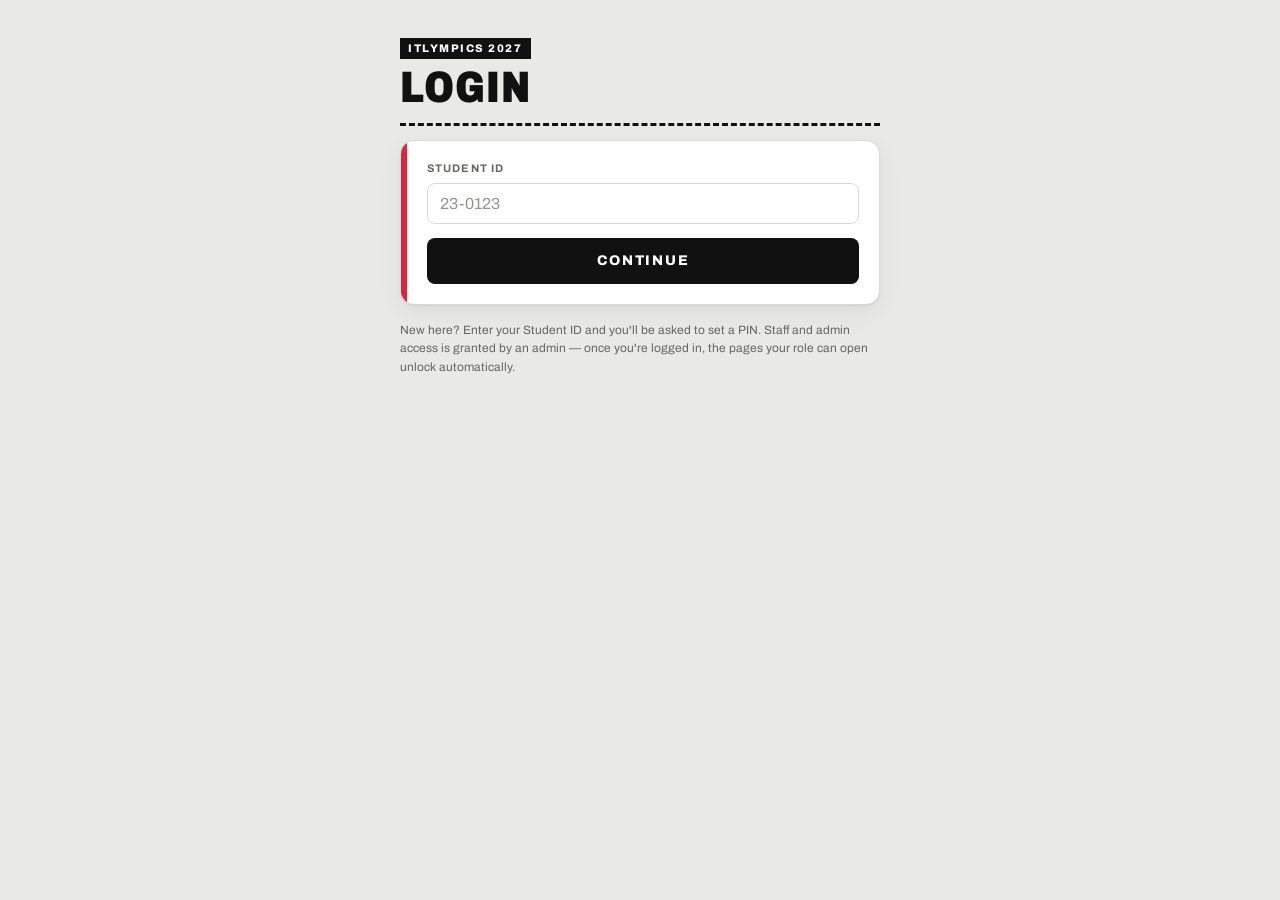
<file: index.html>
<!DOCTYPE html>
<html lang="en">
<head>
<meta charset="UTF-8">
<meta name="viewport" content="width=device-width, initial-scale=1, viewport-fit=cover">
<meta name="theme-color" content="#111111">
<link rel="manifest" href="manifest.json">
<link rel="icon" href="icon-192.png">
<link rel="apple-touch-icon" href="icon-192.png">
<meta name="apple-mobile-web-app-capable" content="yes">
<meta name="apple-mobile-web-app-status-bar-style" content="black-translucent">
<title>ITLympics Passport</title>
<link href="https://fonts.googleapis.com/css2?family=Archivo:wdth,wght@62..125,400..900&display=swap" rel="stylesheet">
<link rel="stylesheet" href="shared.css">
<!-- jsQR and qrcode.js are vendored locally (./vendor/) rather than loaded from
     cdnjs — on at least one tested network cdnjs.cloudflare.com wasn't
     reachable, which silently broke scanning and QR rendering entirely.
     Supabase stays on a CDN since it's optional: the app already degrades
     gracefully to local-only mode if window.supabase never loads. -->
<script src="vendor/jsQR.js"></script>
<script src="vendor/qrcode.min.js"></script>
<script src="vendor/supabase.js"></script>
<style>
  /* Stamp grid: each booth is a little ticket stub */
  .grid{display:grid;grid-template-columns:repeat(2,minmax(0,1fr));gap:10px;}
  @media (min-width:400px){ .grid{grid-template-columns:repeat(3,minmax(0,1fr));} }
  .stamp-slot{position:relative;overflow:hidden;aspect-ratio:1;display:flex;flex-direction:column;align-items:center;justify-content:center;gap:4px;padding:8px;text-align:center;border:2px dashed var(--line);border-radius:10px;transition:border-color var(--dur) var(--ease),background-color var(--dur) var(--ease);}
  .stamp-slot.filled{border:2px solid var(--ink);background:var(--paper-card);}
  .stamp-slot.not-sure{border-color:var(--danger);}
  .stamp-slot.pending-verify{border-color:var(--warn);}
  .stamp-slot .name{font-size:11px;font-weight:700;letter-spacing:.06em;text-transform:uppercase;color:var(--text-muted);}
  .stamp-slot.filled .name{color:var(--ink);}
  .stamp-mark{margin-top:2px;padding:2px 6px;border:2.5px solid var(--amber);border-radius:4px;color:var(--amber);font-size:12px;font-weight:900;letter-spacing:.06em;max-width:100%;transform:rotate(-8deg);animation:stamp-in .35s var(--ease);}
  .pending-ribbon,.not-sure-ribbon{position:absolute;top:10px;left:-30px;width:110px;padding:2px 0;transform:rotate(-45deg);color:#fff;font-size:9px;font-weight:800;letter-spacing:.08em;text-align:center;text-transform:uppercase;box-shadow:0 1px 3px rgba(0,0,0,.3);}
  .pending-ribbon{background:var(--warn);}
  .not-sure-ribbon{background:var(--danger);}
  @keyframes stamp-in{from{opacity:0;transform:rotate(-8deg) scale(1.6);}to{opacity:1;transform:rotate(-8deg) scale(1);}}
  .progress{margin:14px 0 12px;font-size:12px;font-weight:700;letter-spacing:.08em;text-transform:uppercase;color:var(--text-muted);}

  /* Scanner */
  .scan-actions{display:flex;flex-direction:column;gap:8px;margin-bottom:12px;}
  .scan-area{display:none;position:relative;overflow:hidden;margin-bottom:12px;border-radius:var(--radius);background:#000;}
  .scan-area.active{display:block;animation:modal-fade var(--dur) var(--ease);}
  video{display:block;width:100%;}
  .scan-frame{position:absolute;inset:20%;border:3px solid var(--amber);border-radius:8px;pointer-events:none;box-shadow:0 0 0 999px rgba(0,0,0,.35);}
  #scanDebug{margin:-4px 0 12px;font-family:var(--font-mono);font-size:11px;color:var(--text-muted);text-align:center;}
  #snapPreview{display:none;width:100%;margin-bottom:12px;border:1px solid var(--line);border-radius:var(--radius-sm);}

  /* Enlarged QR modal — always white so it scans in dark mode too */
  .qr-modal-card{position:relative;display:flex;flex-direction:column;align-items:center;gap:12px;max-width:96vw;padding:18px;border-radius:18px;background:#fff;color:#111;box-shadow:0 20px 60px rgba(0,0,0,.4);}
  #badgeQrLarge{line-height:0;padding:14px;background:#fff;border:3px solid #111;border-radius:10px;}
  .qr-modal-name{font-size:18px;font-weight:900;letter-spacing:.04em;text-transform:uppercase;}
  .qr-modal-id{font-family:var(--font-mono);font-size:14px;letter-spacing:.1em;color:#555;}
  .qr-modal-hint{margin:0;font-size:11px;font-weight:700;letter-spacing:.12em;text-transform:uppercase;color:#777;}
</style>
</head>
<body>
<div class="wrap">

  <header>
    <div>
      <p class="eyebrow">ITLympics 2027</p>
      <h1 class="stamp-font">Event Passport</h1>
    </div>
  </header>
  <nav class="pagenav">
    <a href="index.html" class="active">Passport</a>
    <a href="booth.html">QR Booth</a>
    <a href="skills.html">Skills Reg</a>
    <a href="entrance.html">Entrance</a>
    <a href="vote.html">Vote</a>
    <a href="testing.html">Testing</a>
    <a href="dashboard.html">Dashboard</a>
  </nav>

  <div id="authGate"></div>

  <div id="mainView" style="display:none;">

    <div class="status-row">
      <div class="status-bar">
        <div><span class="dot" id="netDot"></span><span id="netLabel">Venue wifi: checking...</span></div>
        <div class="toggle" id="netToggle" onclick="toggleNet()" role="switch" aria-label="Simulate venue wifi"><div class="knob"></div></div>
      </div>
      <div class="status-bar">
        <div id="cloudLabel">Cloud backend: not configured</div>
      </div>
    </div>

    <!-- Desktop: pass pinned on the left, stamps + scanner on the right.
         Mobile: everything stacks in this order. -->
    <div class="desk-split">
    <aside class="desk-aside">
    <!-- Boarding pass: the attendee's badge. Only the QR is scannable; the
         barcodes are decoration. -->
    <section class="pass" aria-label="Your event pass">
      <div class="pass-top">
        <div class="pass-qr" id="badgeQr" onclick="openBadgeQr()" role="button" tabindex="0"
             aria-label="Enlarge badge QR code" onkeydown="if(event.key==='Enter'||event.key===' '){event.preventDefault();openBadgeQr();}"></div>
        <div class="pass-head">
          <div class="pass-kicker">Event Pass</div>
          <div class="barcode" aria-hidden="true"></div>
          <div class="pass-num" id="passNum"></div>
        </div>
      </div>

      <div class="pass-perf" aria-hidden="true"></div>

      <div class="pass-body">
        <div class="pass-vert">
          <span class="pass-tag">ITL</span>
          <span class="pass-city" aria-hidden="true">ITLympics</span>
        </div>
        <div class="pass-fields">
          <svg class="pass-icon" viewBox="0 0 24 24" fill="currentColor" aria-hidden="true">
            <path d="M21 16v-2l-8-5V3.5a1.5 1.5 0 0 0-3 0V9l-8 5v2l8-2.5V19l-2 1.5V22l3.5-1 3.5 1v-1.5L13 19v-5.5z"/>
          </svg>
          <dl class="pass-grid">
            <div><dt>Event</dt><dd>ITL 2027</dd></div>
            <div><dt>Stamps</dt><dd id="passStamps">0/0</dd></div>
            <div class="full"><dt>Student ID</dt><dd id="badgeId"></dd></div>
            <div class="full"><dt>Passenger</dt><dd id="badgeName"></dd></div>
          </dl>
          <div class="pass-hint">Show at the entrance gate. Tap the QR to enlarge.</div>
        </div>
      </div>

      <div class="pass-foot" aria-hidden="true">
        <div class="barcode barcode--wide"></div>
        <div class="pass-num" id="passFootNum"></div>
      </div>
    </section>
    </aside>

    <div class="desk-main">

    <!-- Ticket stub: the "back half" of the boarding pass above — same
         white-stock/red-bar/perforation language, continuing the pass
         rather than looking like an unrelated settings card. -->
    <section class="pass pass-stub" aria-label="Booth stamps">
      <div class="pass-stub-top">
        <div class="pass-kicker">Stub · Booth Stamps</div>
        <div class="barcode" aria-hidden="true"></div>
      </div>
      <div class="pass-perf" aria-hidden="true"></div>
      <div class="pass-stub-body">
        <div class="grid" id="stampGrid"></div>
        <p class="progress" id="progressLabel"></p>
      </div>
      <div class="pass-stub-foot">
        <button class="btn-primary" onclick="exportPassportPNG()">Export passport as PNG (front &amp; back)</button>
      </div>
    </section>

    <div class="scan-actions">
      <button class="btn-primary" id="scanBtn" onclick="toggleScanner()">Scan booth QR</button>
    </div>
    <div class="scan-area" id="scanArea">
      <video id="video" playsinline muted></video>
      <div class="scan-frame"></div>
    </div>
    <div id="scanDebug" aria-live="polite"></div>
    <div class="row" style="margin-bottom:12px;">
      <button class="btn-ghost" onclick="snapFrame()">Snap this frame</button>
      <button class="btn-ghost" onclick="triggerPhotoCapture()">Use camera app instead</button>
    </div>
    <input type="file" accept="image/*" capture="environment" id="photoInput" style="display:none" onchange="onPhotoSelected(event)">
    <img id="snapPreview" alt="Last captured frame — check this for focus/framing if decoding keeps failing">
    <p class="demo-note" id="snapNote" style="display:none;">This is exactly what the scanner tried to read. If it looks blurry or too small here, that's a focus/distance problem, not a bug — back up a little or steady the phone.</p>
    </div>
    </div>

  </div>

  <div class="modal" id="qrModal" onclick="closeBadgeQr()" role="dialog" aria-modal="true" aria-label="Badge QR code">
    <div class="qr-modal-card" onclick="event.stopPropagation()">
      <div id="badgeQrLarge"></div>
      <div style="text-align:center;">
        <div class="qr-modal-name" id="badgeNameLarge"></div>
        <div class="qr-modal-id" id="badgeIdLarge"></div>
      </div>
      <p class="qr-modal-hint">Tap anywhere to close</p>
    </div>
  </div>

</div>
<div class="toast" id="toast"></div>

<script src="shared.js"></script>
<script>
let state = loadState(), cfg = loadCfg(), sb = null;
let scanning=false, videoStream=null, rafId=null;
let geoCfg = loadGeofenceCfg(); // cached value first (works instantly, even offline)

function log(msg){ console.log('[passport]', msg); }

function showToast(msg, warn){
  const t = document.getElementById('toast');
  t.textContent = msg; t.classList.add('show');
  t.classList.toggle('warn', !!warn);
  clearTimeout(showToast._t);
  showToast._t = setTimeout(()=>t.classList.remove('show'), warn ? 3600 : 2400);
}

// ---- Supabase (cloud backend) ----
function initSb(){ sb = initSupabase(cfg); renderCloudStatus(); if(sb) fetchGeofenceCfg(sb).then(c=>geoCfg=c); }
function renderCloudStatus(){
  const el = document.getElementById('cloudLabel');
  if(el) el.textContent = sb ? 'Cloud backend: connected' : 'Cloud backend: not configured';
}

// ---- enlarged badge QR (tap the small badge to fill most of the screen —
// easier for gate staff to scan than the small inline one) ----
function renderBadgeQrLarge(){
  const box = document.getElementById('badgeQrLarge');
  box.innerHTML = '';
  // Leave room for the white quiet-zone padding on #badgeQrLarge (16px/side)
  // and the modal card's own padding (16px/side) so the card never exceeds
  // the viewport even when the code itself is sized to fill most of it.
  const size = Math.round(Math.min(window.innerWidth*0.92 - 64, window.innerHeight*0.62, 460));
  new QRCode(box, {text:'STUDENT:'+state.studentId, width:size, height:size, colorDark:'#000000', colorLight:'#ffffff'});
  document.getElementById('badgeNameLarge').textContent = state.name;
  document.getElementById('badgeIdLarge').textContent = state.studentId;
}
function openBadgeQr(){
  if(!state.studentId) return;
  renderBadgeQrLarge();
  document.getElementById('qrModal').style.display='flex';
}
function closeBadgeQr(){ document.getElementById('qrModal').style.display='none'; }
async function pullFromCloud(){
  if(!sb || !state.studentId) return;
  try{
    const {data, error} = await sb.from('stamps').select('booth_id, received_at, verified').eq('student_id', state.studentId);
    if(error) throw error;
    (data||[]).forEach(row=>{
      const existing = state.stamps[row.booth_id];
      state.stamps[row.booth_id] = existing || {scannedAt: Date.now(), receivedAt: null, notSure:false, pendingVerify: row.verified===false};
      if(row.received_at) state.stamps[row.booth_id].receivedAt = new Date(row.received_at).getTime();
    });
    saveState(state); renderMain();
  }catch(e){ log('Cloud pull failed: '+e.message); }
}
// Was a raw sb.from('stamps').upsert(...) with a client-decided `verified`
// flag — trivially forgeable (any booth_id, verified:true, from devtools).
// Now goes through claim_stamp_offline, which stamps the CALLER's own
// account only and always writes verified:false (an offline claim can never
// be cryptographically checked after the fact — see shared.js). A genuine
// forged/expired code was already rejected at scan time in handleScannedText
// before it ever reaches this queue.
async function pushOne(boothId){
  if(!sb) return false;
  const res = await claimStampOffline(sb, boothId);
  if(!res || !res.ok){
    const reason = (res && res.reason) || 'unknown error';
    log('Cloud write failed for '+boothId+': '+reason);
    showToast('⚠️ Stamp not synced: '+reason, true);
    return false;
  }
  if(state.stamps[boothId]) state.stamps[boothId].receivedAt = Date.now();
  return true;
}
async function maybeSync(){
  renderNetStatus();
  if(!state.online || state.pendingSync.length===0 || !sb){ if(state.online && sb) flushPendingFlags(sb); return; }
  for(const boothId of state.pendingSync.slice()){
    if(await pushOne(boothId)){ state.pendingSync = state.pendingSync.filter(id=>id!==boothId); saveState(state); }
  }
  flushPendingFlags(sb);
  renderNetStatus(); renderMain();
  if(state.pendingSync.length===0) showToast('All stamps synced to cloud');
}

// ---- login ----
// Registration is now just the first login: Student ID + PIN creates the
// account (see login.html), and a database trigger creates
// the matching `profiles` row — so there's no separate students upsert here
// anymore. If a *different* person logs in on a device that still holds
// someone else's local stamps, we wipe that local state first so one
// person's passport never shows up under another's login.
function onLoggedIn(profile){
  if(state.studentId && state.studentId !== profile.student_id){
    state = {name:null, studentId:null, stamps:{}, pendingSync:[], online:navigator.onLine!==false};
  }
  state.name = profile.name || profile.student_id;
  state.studentId = profile.student_id;
  saveState(state);
  renderMain();
  if(sb) pullFromCloud();
}
// Logging out lives in the nav (shared.js signOut()), and the page guard has
// already verified the session — including the offline case, via the cached
// profile — so booting is just "start once the guard says who's here".
function bootAuth(){ mountAuthGate(sb, {minRole:'user', onReady:onLoggedIn}); }

function renderMain(){
  document.getElementById('authGate').style.display='none';
  document.getElementById('mainView').style.display='block';
  document.getElementById('badgeName').textContent = state.name;
  document.getElementById('badgeId').textContent = state.studentId;
  document.getElementById('badgeQr').innerHTML='';
  // Pure black, not navy — see booth.html for why (max contrast for scanning).
  new QRCode(document.getElementById('badgeQr'), {text:'STUDENT:'+state.studentId, width:96, height:96, colorDark:'#000000', colorLight:'#ffffff'});
  document.getElementById('passNum').textContent = state.studentId;
  document.getElementById('passFootNum').textContent = (state.studentId||'').replace(/\D/g,'');
  if(document.getElementById('qrModal').style.display==='flex') renderBadgeQrLarge();

  const grid = document.getElementById('stampGrid'); grid.innerHTML='';
  BOOTHS.forEach(b=>{
    const stamp = state.stamps[b.id];
    const filled = !!stamp;
    const el = document.createElement('div');
    el.className = 'stamp-slot'+(filled?' filled':'')+(filled && stamp.notSure?' not-sure':'')+(filled && stamp.pendingVerify?' pending-verify':'');
    let inner = `<div class="name">${b.name}</div>`;
    if(filled){
      inner += '<div class="stamp-mark">STAMPED</div>';
      if(stamp.notSure) inner += '<div class="not-sure-ribbon">Not Sure</div>';
      else if(stamp.pendingVerify) inner += '<div class="pending-ribbon">Offline</div>';
    }
    el.innerHTML = inner;
    grid.appendChild(el);
  });
  const count = Object.keys(state.stamps).length;
  document.getElementById('passStamps').textContent = `${count}/${BOOTHS.length}`;
  document.getElementById('progressLabel').textContent = `${count} of ${BOOTHS.length} booths stamped` + (count===BOOTHS.length?' — passport complete!':'');

  renderNetStatus(); renderCloudStatus();
}

// alreadySynced=true means claimStamp() already committed this to the
// database in the same call that told us it was ok — this is just local
// bookkeeping, not another write. Only the offline path (alreadySynced
// false/omitted) still queues a follow-up claimStampOffline() call.
function addStamp(boothId, boothName, notSure, pendingVerify, alreadySynced){
  if(state.stamps[boothId]){ if(alreadySynced) showToast(`Already stamped: ${boothName}`); return; }
  state.stamps[boothId] = {scannedAt: Date.now(), receivedAt: alreadySynced ? Date.now() : null, notSure: !!notSure, pendingVerify: !!pendingVerify};
  if(!alreadySynced) state.pendingSync.push(boothId);
  saveState(state); renderMain();
  const label = pendingVerify ? '📡 Offline — queued: ' : (notSure ? '⏳ Not sure — grace period stamp: ' : 'Stamp added: ');
  showToast(label+boothName + (state.online && sb ? '' : ' (queued)'), !!notSure || !!pendingVerify);
  if(!alreadySynced) maybeSync();
}

function renderNetStatus(){
  const dot=document.getElementById('netDot'), label=document.getElementById('netLabel'), toggle=document.getElementById('netToggle');
  dot.className='dot '+(state.online?'on':'off');
  toggle.className='toggle'+(state.online?' on':'');
  const pending = state.pendingSync.length;
  label.textContent = state.online
    ? (pending ? `Venue wifi: online, syncing ${pending}...` : 'Venue wifi: online, all synced')
    : `Venue wifi: offline${pending?' — '+pending+' queued':''}`;
}
function toggleNet(){
  state.online = !state.online; saveState(state); renderNetStatus();
  if(state.online) maybeSync(); else showToast('Venue wifi off — stamps keep working locally');
}

// Wraps text to maxWidth at the ctx's current font/alignment and draws it.
// Returns the number of lines drawn, so callers can reserve the right
// amount of vertical space instead of guessing (that gap is what let the
// Passenger name overlap the row below it before).
function wrapText(ctx, text, x, y, maxWidth, lineHeight){
  const words = text.split(' ');
  let line='', lines=[];
  words.forEach(w=>{
    const test = line+w+' ';
    if(ctx.measureText(test).width > maxWidth && line){ lines.push(line); line = w+' '; }
    else line = test;
  });
  lines.push(line);
  lines.forEach((l,i)=>ctx.fillText(l.trim(), x, y+i*lineHeight));
  return lines.length;
}
// Same wrapping math as wrapText but without drawing — used to measure how
// tall a field will be (e.g. a long name) before laying out the rows above it.
function countWrapLines(ctx, text, maxWidth, font){
  ctx.font = font;
  const words = text.split(' ');
  let line='', lines=0;
  words.forEach(w=>{
    const test = line+w+' ';
    if(ctx.measureText(test).width > maxWidth && line){ lines++; line = w+' '; }
    else line = test;
  });
  return lines+1;
}

// ---- barcode (decorative, same look as the CSS .barcode) ----
// Deterministic from a seed string so the same ID always draws the same
// pattern, rather than looking random/different every export.
function drawBarcode(ctx, x, y, w, h, seed){
  let s = 0; for(let i=0;i<seed.length;i++) s = (s*31 + seed.charCodeAt(i)) >>> 0;
  const rand = () => { s = (s*1664525 + 1013904223) >>> 0; return s / 4294967296; };
  ctx.save(); ctx.fillStyle = '#111';
  let cx = x;
  while(cx < x+w){
    const bw = 2 + Math.floor(rand()*5);
    if(rand() > 0.42) ctx.fillRect(cx, y, bw, h);
    cx += bw + 1;
  }
  ctx.restore();
}
// Rounded-rect helper (roundRect isn't on every supported canvas yet).
function rr(ctx, x, y, w, h, r){
  ctx.beginPath();
  ctx.moveTo(x+r,y); ctx.arcTo(x+w,y,x+w,y+h,r); ctx.arcTo(x+w,y+h,x,y+h,r);
  ctx.arcTo(x,y+h,x,y,r); ctx.arcTo(x,y,x+w,y,r); ctx.closePath();
}
// Dashed tear-line across the ticket at height y, with a half-circle notch
// bitten out of each red edge bar — mirrors the .pass-perf CSS.
function drawPerforation(ctx, y, red, W){
  ctx.save();
  ctx.strokeStyle = '#111'; ctx.lineWidth = 2.5; ctx.setLineDash([8,6]);
  ctx.beginPath(); ctx.moveTo(red, y); ctx.lineTo(W-red, y); ctx.stroke();
  ctx.restore();
  ctx.save();
  ctx.globalCompositeOperation = 'destination-out';
  ctx.beginPath(); ctx.arc(0, y, 16, 0, Math.PI*2); ctx.fill();
  ctx.beginPath(); ctx.arc(W, y, 16, 0, Math.PI*2); ctx.fill();
  ctx.restore();
}

// Draws one ticket half (either the front boarding-pass badge, or the back
// stub) onto its own canvas at a fixed W×H, so front and back always come
// out the exact same pixel size — genuinely two sides of one physical
// ticket rather than two differently-sized screenshots. Hand-drawn with
// Canvas primitives (not a DOM screenshot) because html2canvas doesn't
// support two things this design relies on: writing-mode:vertical-rl (the
// "ITLYMPICS" wordmark came out mirrored/garbled) and layered inset
// box-shadows (the red side bars rasterized as a solid fill). Drawing it
// directly avoids both.
function drawFrontCanvas(W, H, RED){
  const canvas = document.createElement('canvas');
  canvas.width = W; canvas.height = H;
  const ctx = canvas.getContext('2d');
  ctx.fillStyle = '#ffffff'; ctx.fillRect(0,0,W,H);
  ctx.fillStyle = '#D7263D';
  ctx.fillRect(0, 0, RED, H);
  ctx.fillRect(W-RED, 0, RED, H);

  const perfY1 = 168;
  const fieldsTop = perfY1 + 26;
  const fieldRowH = 32;
  const topH = H;

  ctx.fillStyle = '#111';
  ctx.textBaseline = 'alphabetic';
  ctx.font = '900 13px Archivo, sans-serif';
  const kicker = 'EVENT PASS';
  const kw = ctx.measureText(kicker).width;
  ctx.fillStyle = '#111'; ctx.fillRect(W-RED-14-kw-16, 26, kw+16, 22);
  ctx.fillStyle = '#fff'; ctx.fillText(kicker, W-RED-14-kw-8, 42);

  const qrBox = document.createElement('div');
  new QRCode(qrBox, {text:'STUDENT:'+state.studentId, width:120, height:120, colorDark:'#000000', colorLight:'#ffffff'});
  const qrEl = qrBox.querySelector('canvas') || qrBox.querySelector('img');
  const qrX = RED+26, qrY = 26;
  ctx.strokeStyle = '#111'; ctx.lineWidth = 3;
  ctx.strokeRect(qrX, qrY, 128, 128);
  if(qrEl) ctx.drawImage(qrEl, qrX+4, qrY+4, 120, 120);

  drawBarcode(ctx, W-RED-14-150, 60, 150, 36, state.studentId||'');
  ctx.fillStyle = '#111'; ctx.font = '13px "Courier New", monospace'; ctx.textAlign = 'right';
  ctx.fillText((state.studentId||'').toUpperCase(), W-RED-14, 112);
  ctx.textAlign = 'left';

  drawPerforation(ctx, perfY1, RED, W);

  const tagY = perfY1 + 20, tagH = 26, tagW = 50;
  ctx.save();
  ctx.fillStyle = '#111'; ctx.font = '900 14px Archivo, sans-serif';
  ctx.fillRect(RED+26, tagY, tagW, tagH);
  ctx.fillStyle = '#fff'; ctx.textAlign = 'center';
  ctx.fillText('ITL', RED+26+tagW/2, tagY+18);
  ctx.restore();

  // vertical "ITLYMPICS" wordmark, sized to fit the space below the tag
  // down to the bottom of the card — can never run back into the tag or
  // past the perforation.
  const wmTop = tagY + tagH + 14, wmBottom = topH - 16;
  const wmAvailable = Math.max(20, wmBottom - wmTop);
  ctx.save();
  let wmFont = 40;
  ctx.font = `900 ${wmFont}px Archivo, sans-serif`;
  while(wmFont > 16 && ctx.measureText('ITLYMPICS').width > wmAvailable){
    wmFont -= 2; ctx.font = `900 ${wmFont}px Archivo, sans-serif`;
  }
  ctx.translate(RED+26+22, wmBottom);
  ctx.rotate(-Math.PI/2);
  ctx.fillStyle = '#111'; ctx.textAlign = 'left';
  ctx.fillText('ITLYMPICS', 0, 0);
  ctx.restore();

  // right column: Event / Stamps / Student ID / Passenger — stacked one
  // field per row so nothing can land on the same baseline twice.
  const count = Object.keys(state.stamps).length;
  const fx = W-RED-26;
  ctx.textAlign = 'right';
  let fy = fieldsTop;
  const field = (label, value) => {
    ctx.fillStyle = '#111'; ctx.font = '900 10px Archivo, sans-serif';
    ctx.fillText(label.toUpperCase(), fx, fy);
    ctx.font = '13px "Courier New", monospace';
    fy += 18;
    const lines = wrapText(ctx, String(value).toUpperCase(), fx, fy, 240, 15);
    fy += 15*(lines-1) + (fieldRowH-16);
  };
  field('Event', 'ITL 2027');
  field('Stamps', `${count}/${BOOTHS.length}`);
  field('Student ID', state.studentId||'');
  field('Passenger', state.name||'');
  ctx.textAlign = 'left';

  return canvas;
}
function drawBackCanvas(W, H, RED){
  const canvas = document.createElement('canvas');
  canvas.width = W; canvas.height = H;
  const ctx = canvas.getContext('2d');
  ctx.fillStyle = '#ffffff'; ctx.fillRect(0,0,W,H);
  ctx.fillStyle = '#D7263D';
  ctx.fillRect(0, 0, RED, H);
  ctx.fillRect(W-RED, 0, RED, H);

  const PAD = 40;
  const cols = 3, rows = Math.ceil(BOOTHS.length/cols);
  const cellW = (W - PAD*2) / cols, cellH = 118;

  ctx.fillStyle = '#111'; ctx.font = '900 12px Archivo, sans-serif'; ctx.textAlign = 'left';
  ctx.fillText('STUB · BOOTH STAMPS', RED+26, 34);
  drawBarcode(ctx, W-RED-26-130, 16, 130, 26, 'stub-'+(state.studentId||''));
  drawPerforation(ctx, 50, RED, W);

  const gridTop = 76;
  BOOTHS.forEach((b,i)=>{
    const col=i%cols, row=Math.floor(i/cols);
    const x = RED+16 + col*cellW, y = gridTop + row*cellH;
    const cw = cellW-14, ch = cellH-14;
    const stamp = state.stamps[b.id];
    const filled = !!stamp;
    ctx.save();
    ctx.setLineDash(filled ? [] : [5,4]);
    ctx.lineWidth = filled ? 2.5 : 2;
    ctx.strokeStyle = filled ? '#111' : '#ddd';
    rr(ctx, x+7, y+7, cw, ch, 8); ctx.stroke();
    ctx.restore();
    ctx.fillStyle = filled ? '#111' : '#888';
    ctx.font = '700 11px Archivo, sans-serif'; ctx.textAlign = 'center';
    wrapText(ctx, b.name.toUpperCase(), x+7+cw/2, y+30, cw-16, 14);
    if(filled){
      ctx.save();
      ctx.translate(x+7+cw/2, y+7+ch/2+16); ctx.rotate(-0.14);
      ctx.strokeStyle = '#D7263D'; ctx.lineWidth = 2.5;
      ctx.strokeRect(-38,-13,76,26);
      ctx.fillStyle = '#D7263D'; ctx.font = '900 12px "Courier New", monospace';
      ctx.textBaseline = 'middle';
      ctx.fillText('STAMPED', 0, 1);
      ctx.restore();
      ctx.textBaseline = 'alphabetic';
    }
    ctx.textAlign = 'left';
  });

  const count = Object.keys(state.stamps).length;
  ctx.fillStyle = '#111'; ctx.font = '700 11px Archivo, sans-serif'; ctx.textAlign = 'left';
  ctx.fillText(`${count} OF ${BOOTHS.length} BOOTHS STAMPED`, RED+26, gridTop + rows*cellH + 22);

  ctx.fillStyle = '#888'; ctx.font = '10px "Courier New", monospace'; ctx.textAlign = 'center';
  ctx.fillText(`EXPORTED ${new Date().toLocaleString().toUpperCase()}`, W/2, H-20);
  ctx.textAlign = 'left';

  return canvas;
}

// Exports the Passport as two PNGs — front (the boarding-pass badge: QR,
// Student ID, passenger) and back (the perforated stub listing every booth
// stamp) — matching the on-screen .pass / .pass-stub design, both at the
// SAME fixed W×H so they read as the two sides of one physical ticket
// rather than two differently-sized images.
function exportPassportPNG(){
  const W = 760, RED = 18;
  const cols = 3, rows = Math.ceil(BOOTHS.length/cols);
  const cellH = 118;

  // Measure how tall each side NEEDS to be, then use the taller of the two
  // for both canvases — this is what keeps front.png and back.png identical
  // in size even when a long passenger name wraps, or there are few/many
  // stamps.
  const measureCtx = document.createElement('canvas').getContext('2d');
  const perfY1 = 168, fieldsTop = perfY1 + 26, fieldRowH = 32, fieldCount = 4;
  const passengerExtraLines = Math.max(0, countWrapLines(measureCtx, (state.name||'').toUpperCase(), 240, '13px "Courier New", monospace') - 1);
  const frontH = fieldsTop + fieldCount*fieldRowH + passengerExtraLines*15 + 14;
  const backH = 76 + rows*cellH + 70;
  const H = Math.max(frontH, backH);

  const frontCanvas = drawFrontCanvas(W, H, RED);
  const backCanvas = drawBackCanvas(W, H, RED);

  const id = state.studentId || 'passport';
  frontCanvas.toBlob(blob=>{
    const url = URL.createObjectURL(blob);
    const a = document.createElement('a');
    a.href = url; a.download = `itlympics-passport-${id}-front.png`;
    document.body.appendChild(a); a.click(); a.remove();
    URL.revokeObjectURL(url);
  });
  // Stagger the second download slightly — back-to-back <a>.click() calls
  // for two downloads are dropped by some browsers (notably Safari) if
  // fired in the same tick.
  setTimeout(() => {
    backCanvas.toBlob(blob=>{
      const url = URL.createObjectURL(blob);
      const a = document.createElement('a');
      a.href = url; a.download = `itlympics-passport-${id}-back.png`;
      document.body.appendChild(a); a.click(); a.remove();
      URL.revokeObjectURL(url);
    });
  }, 250);

  showToast('Exported front.png and back.png');
}

// ---- handling a scanned code ----
// "Expired code" and "signature mismatch" aren't just rejections — they're
// signals someone tried a stale screenshot or a forged code. Those get
// logged (not just toasted) so staff can review it later at Testing > Flagged.
//
// Geofence check runs first, before we even look at the code: if it's on
// (see Testing page's Geofence panel — off by default) and this phone is
// outside the radius, we block right there. It works offline too, since
// GPS itself needs no connection — only the enabled/lat/lng/radius values
// (cached the last time this device was online) do.
//
// Offline scans: with no connection we can't check the HMAC signature at
// all (attendee phones never cache a booth secret — only booth devices do,
// see shared.js). So a well-formed code for a real booth gets accepted on
// trust and queued as pendingVerify, same as any other pending stamp,
// rather than blocking the attendee whenever venue wifi drops. It syncs to
// the cloud the normal way once back online (pushOne just upserts the row —
// it was never going to re-run the signature check a second time even for
// a normal stamp). Genuinely malformed codes, or ones for an unrecognized
// booth, still get rejected even offline.
async function handleScannedText(text){
  const geo = await checkGeofence(geoCfg);
  if(!geo.ok && !geo.skipped){
    showToast('📍 '+geo.reason, true);
    return;
  }

  const result = await claimStamp(sb, text, loadRotation(), geo.lat, geo.lng);
  if(result.ok){ addStamp(result.booth.id, result.booth.name, result.notSure, false, true); return; }

  if(result.offline){
    if(result.booth){
      addStamp(result.booth.id, result.booth.name, false, true);
      showToast('📡 Offline — queued for '+result.booth.name+', will confirm once back online', true);
    } else {
      showToast("Scan rejected: doesn't look like a booth code");
    }
    return;
  }

  const flagWorthy = result.reason.startsWith('Expired code') || result.reason.startsWith('Invalid code');
  if(flagWorthy){
    addFlag({studentId: state.studentId, boothId: result.booth?.id||null, boothName: result.booth?.name||'Unknown', reason: result.reason, raw: text}, sb);
    showToast('⚠️ Flagged: '+result.reason, true);
  } else {
    showToast('Scan rejected: '+result.reason);
  }
}

// ---- camera QR scanning ----
// FIX: the previous version only wrapped getUserMedia() in try/catch. If
// video.play() rejected (very common on phones — autoplay policies, the
// stream not being fully ready yet, muted/playsInline not being set as JS
// properties on a dynamically-attached srcObject) the whole function threw,
// the "active" class and scanning=true were never set, and the button just
// silently did nothing. play() is now its own try/catch, muted/playsInline
// are set explicitly in JS (not just as HTML attributes), and any failure
// now shows a toast instead of failing silently.
function toggleScanner(){ if(scanning) stopScanner(); else startScanner(); }

async function startScanner(){
  const area=document.getElementById('scanArea'), btn=document.getElementById('scanBtn');
  document.getElementById('snapPreview').style.display='none';
  document.getElementById('snapNote').style.display='none';
  try{
    videoStream = await navigator.mediaDevices.getUserMedia({video:{facingMode:'environment'}});
  }catch(e){
    showToast('Camera unavailable — check camera permission');
    log('getUserMedia failed: '+e.message);
    return;
  }
  const video=document.getElementById('video');
  video.muted = true;
  video.playsInline = true;
  video.srcObject = videoStream;
  try{
    await video.play();
  }catch(e){
    log('video.play() failed: '+e.message);
    showToast('Could not start camera preview — tap Scan again');
    videoStream.getTracks().forEach(t=>t.stop());
    videoStream = null;
    return;
  }
  area.classList.add('active'); btn.textContent='Stop scanning'; scanning=true; scanLoop();
}
function stopScanner(){
  scanning=false;
  if(rafId){ cancelAnimationFrame(rafId); rafId=null; }
  if(videoStream){ videoStream.getTracks().forEach(t=>t.stop()); videoStream=null; }
  const video=document.getElementById('video'); video.srcObject=null;
  document.getElementById('scanArea').classList.remove('active');
  document.getElementById('scanBtn').textContent='Scan booth QR';
  scanLoop._frames = 0;
  setScanDebug('');
}
function setScanDebug(msg){ const el=document.getElementById('scanDebug'); if(el) el.textContent = msg; }

function showSnapPreview(dataUrl){
  const img = document.getElementById('snapPreview');
  img.src = dataUrl; img.style.display='block';
  document.getElementById('snapNote').style.display='block';
}

// ---- manual fallback #1: freeze the live preview and decode one frame ----
// Useful when the continuous loop runs (frame count climbing) but never
// decodes — this lets you see the exact image the scanner is working with,
// so you can tell a real focus/framing problem from a code problem.
function snapFrame(){
  const video = document.getElementById('video');
  if(!videoStream || !video.videoWidth){ showToast('Start scanning first, then tap Snap'); return; }
  const canvas = document.createElement('canvas');
  canvas.width = video.videoWidth; canvas.height = video.videoHeight;
  const ctx = canvas.getContext('2d', {willReadFrequently:true}) || canvas.getContext('2d');
  ctx.drawImage(video, 0, 0, canvas.width, canvas.height);
  const img = ctx.getImageData(0,0,canvas.width,canvas.height);
  const code = jsQR(img.data, img.width, img.height);
  showSnapPreview(canvas.toDataURL('image/png'));
  if(code && code.data){ stopScanner(); handleScannedText(code.data); }
  else showToast('No QR found in that frame — see the preview below');
}

// ---- manual fallback #2: hand off to the phone's native camera app ----
// A still photo taken by the OS camera app goes through real autofocus and
// usually resolves far more detail than a live getUserMedia preview stream,
// which is often the actual difference when scanning keeps failing.
function triggerPhotoCapture(){ document.getElementById('photoInput').click(); }
function onPhotoSelected(e){
  const file = e.target.files && e.target.files[0];
  e.target.value = '';
  if(!file) return;
  const url = URL.createObjectURL(file);
  const img = new Image();
  img.onload = () => {
    const canvas = document.createElement('canvas');
    canvas.width = img.naturalWidth; canvas.height = img.naturalHeight;
    const ctx = canvas.getContext('2d', {willReadFrequently:true}) || canvas.getContext('2d');
    ctx.drawImage(img, 0, 0);
    const data = ctx.getImageData(0,0,canvas.width,canvas.height);
    const code = jsQR(data.data, data.width, data.height);
    showSnapPreview(canvas.toDataURL('image/png'));
    URL.revokeObjectURL(url);
    if(code && code.data){ if(scanning) stopScanner(); handleScannedText(code.data); }
    else showToast('No QR code found in that photo — see the preview below');
  };
  img.onerror = () => showToast('Could not read that photo');
  img.src = url;
}

function scanLoop(){
  if(!scanning) return;
  try{
    const video=document.getElementById('video');
    // FIX: gating on video.readyState===HAVE_ENOUGH_DATA is unreliable on some
    // mobile browsers (observed on Opera Android) — readyState can hover below
    // that exact value even while the preview is visibly playing, so this body
    // never ran and jsQR was never called. videoWidth/videoHeight being set is
    // the actual precondition drawImage()/getImageData() need.
    if(video.videoWidth && video.videoHeight){
      if(typeof jsQR !== 'function'){
        setScanDebug('jsQR failed to load from vendor/jsQR.js — check it deployed correctly');
      } else {
        // NOTE: scan at native camera resolution. An earlier version of this
        // code downscaled every frame to 720px on its long edge to speed up
        // getImageData/jsQR — but that throws away exactly the fine detail
        // jsQR needs to resolve small QR modules photographed off a screen,
        // and turned "usually decodes" into "never decodes". Not worth the
        // performance trade — full resolution is what actually works.
        const canvas = scanLoop._canvas || (scanLoop._canvas=document.createElement('canvas'));
        canvas.width = video.videoWidth;
        canvas.height = video.videoHeight;
        // Some browsers (older Opera builds included) don't support the
        // second getContext() argument — fall back to a plain 2d context
        // rather than letting a null context throw on drawImage.
        const ctx = canvas.getContext('2d', {willReadFrequently:true}) || canvas.getContext('2d');
        ctx.drawImage(video,0,0,canvas.width,canvas.height);
        const img=ctx.getImageData(0,0,canvas.width,canvas.height);
        const code=jsQR(img.data,img.width,img.height);
        scanLoop._frames = (scanLoop._frames||0)+1;
        setScanDebug(`scanning… frame ${scanLoop._frames} (${canvas.width}×${canvas.height})`);
        if(code && code.data){ stopScanner(); handleScannedText(code.data); return; }
      }
    } else {
      setScanDebug('waiting for camera frame…');
    }
  }catch(e){
    console.error('scanLoop error:', e);
    setScanDebug('scan error: '+e.message);
  }
  rafId = requestAnimationFrame(scanLoop);
}

// ---- init ----
initSb();
bootAuth();
window.addEventListener('online', ()=>{ if(!state.online){ state.online=true; saveState(state); renderNetStatus(); maybeSync(); } });
window.addEventListener('offline', ()=>{ if(state.online){ state.online=false; saveState(state); renderNetStatus(); } });
if('serviceWorker' in navigator){
  window.addEventListener('load', ()=>{
    navigator.serviceWorker.register('service-worker.js').catch(e=>console.warn('SW registration failed', e));
  });
}
</script>
</body>
</html>
</file>
<file: shared.css>
/* =====================================================================
   ITLympics Passport — shared styles
   Visual language: an airline boarding pass. White ticket stock, black
   heavy condensed type, red accent bars, dashed perforations, barcodes.

   Token names are kept from the original theme (--ink, --amber, …) because
   page scripts and inline styles reference them; --amber is now the red
   accent. Every class name the pages use is still defined here.
   ===================================================================== */

:root{
  --ink:#111111; --ink-light:#3a3a3a;
  --amber:#D7263D;            /* accent (red) — name kept for compatibility */
  --warn:#D98300;             /* offline / pending states */
  --paper:#E9E9E7; --paper-card:#FFFFFF;
  --line:#D9D9D6; --danger:#B3261E; --success:#1E7A3C; --text-muted:#666663;

  --radius:14px; --radius-sm:8px;
  --shadow:0 1px 2px rgba(0,0,0,.06), 0 8px 24px rgba(0,0,0,.06);
  --font-sans:"Archivo",-apple-system,BlinkMacSystemFont,"Segoe UI",Roboto,sans-serif;
  --font-mono:ui-monospace,"SFMono-Regular",Menlo,Consolas,monospace;
  --ease:cubic-bezier(.2,.8,.2,1);
  --dur:.22s;
}
@media (prefers-color-scheme: dark){
  :root:not([data-theme="light"]){
    --ink:#F2F2F0; --ink-light:#C9C9C6; --amber:#FF4D5E; --warn:#F5A524;
    --paper:#0B0B0B; --paper-card:#181818; --line:#303030; --text-muted:#A3A3A0;
    --shadow:0 1px 2px rgba(0,0,0,.4), 0 8px 24px rgba(0,0,0,.35);
  }
}
:root[data-theme="dark"]{
  --ink:#F2F2F0; --ink-light:#C9C9C6; --amber:#FF4D5E; --warn:#F5A524;
  --paper:#0B0B0B; --paper-card:#181818; --line:#303030; --text-muted:#A3A3A0;
  --shadow:0 1px 2px rgba(0,0,0,.4), 0 8px 24px rgba(0,0,0,.35);
}

/* ---------- base ---------- */
*,*::before,*::after{box-sizing:border-box;}
html,body{margin:0;padding:0;background:var(--paper);}
body{
  font-family:var(--font-sans); color:var(--ink); line-height:1.4;
  min-height:100vh; min-height:100dvh;
  padding-top:env(safe-area-inset-top,0px); padding-bottom:env(safe-area-inset-bottom,0px);
  -webkit-font-smoothing:antialiased; text-rendering:optimizeLegibility;
}
a{color:inherit;}
code{font-family:var(--font-mono);font-size:.92em;background:var(--paper);border:1px solid var(--line);border-radius:4px;padding:0 4px;}
:focus-visible{outline:2px solid var(--amber);outline-offset:2px;}
::selection{background:var(--amber);color:#fff;}

/* ---------- page shell ---------- */
.wrap{width:100%;max-width:560px;margin:0 auto;padding:20px 18px 72px;}
@media (min-width:600px){ .wrap{padding:32px 24px 80px;} }
.wrap.wrap--narrow{max-width:560px;}   /* login: one short form, never stretched */

/* Header = ticket masthead: black tag eyebrow, heavy title, perforation under it */
header{
  display:flex;align-items:flex-end;justify-content:space-between;gap:12px;
  padding-bottom:14px;margin-bottom:12px;border-bottom:3px dashed var(--ink);
}
.eyebrow{
  display:inline-block;margin:0 0 8px;padding:3px 8px;
  background:var(--ink);color:var(--paper-card);
  font-size:11px;font-weight:800;letter-spacing:.14em;text-transform:uppercase;
}
h1{margin:0;font-size:clamp(26px,7vw,40px);line-height:.95;}
/* Class name kept from the old typewriter theme; now the boarding-pass display face. */
.stamp-font{
  font-family:var(--font-sans);font-weight:900;font-stretch:80%;
  text-transform:uppercase;letter-spacing:.02em;
}
h2,h3{font-weight:800;text-transform:uppercase;letter-spacing:.08em;}
.card-title,.card > h3:first-child{margin:0 0 10px;font-size:13px;}

.pagenav{
  display:flex;gap:18px;margin:0 0 18px;padding:2px 0 0;
  overflow-x:auto;flex-wrap:nowrap;-webkit-overflow-scrolling:touch;scrollbar-width:none;
  font-size:11px;font-weight:700;letter-spacing:.1em;text-transform:uppercase;
}
.pagenav::-webkit-scrollbar{display:none;}
.pagenav a{
  color:var(--text-muted);text-decoration:none;flex-shrink:0;white-space:nowrap;
  padding:8px 0 6px;border-bottom:3px solid transparent;
  transition:color var(--dur) var(--ease),border-color var(--dur) var(--ease);
}
.pagenav a:hover{color:var(--ink);}
.pagenav a.active{color:var(--ink);border-bottom-color:var(--amber);}

/* ---------- cards: ticket stubs with a red edge bar ---------- */
.card{
  position:relative;background:var(--paper-card);border:1px solid var(--line);
  border-radius:var(--radius);padding:20px 20px 20px 26px;margin-bottom:16px;
  box-shadow:var(--shadow);overflow:hidden;
}
.card::before{content:"";position:absolute;left:0;top:0;bottom:0;width:6px;background:var(--amber);}


/* ---------- form controls ---------- */
label{display:block;margin-bottom:6px;font-size:11px;font-weight:700;letter-spacing:.1em;text-transform:uppercase;color:var(--text-muted);}
input[type=text],input[type=number],input[type=password],input[type=search],select,textarea{
  width:100%;padding:11px 12px;margin-bottom:14px;
  border:1.5px solid var(--line);border-radius:var(--radius-sm);
  background:var(--paper-card);color:var(--ink);
  font-family:inherit;font-size:16px;                /* 16px stops iOS zoom-on-focus */
  transition:border-color var(--dur) var(--ease),box-shadow var(--dur) var(--ease);
}
textarea{font-family:var(--font-mono);font-size:13px;resize:vertical;}
input::placeholder,textarea::placeholder{color:var(--text-muted);opacity:.7;}
input:focus,select:focus,textarea:focus{outline:none;border-color:var(--ink);box-shadow:0 0 0 3px color-mix(in srgb,var(--amber) 22%,transparent);}
input[type=file]{width:100%;margin-bottom:12px;font-size:13px;color:var(--text-muted);}
input[type=file]::file-selector-button{
  margin-right:10px;padding:8px 12px;border:1.5px solid var(--ink);border-radius:var(--radius-sm);
  background:transparent;color:var(--ink);font:inherit;font-weight:700;cursor:pointer;
}

button{
  font-family:inherit;font-size:14px;font-weight:700;letter-spacing:.04em;
  border:none;border-radius:var(--radius-sm);padding:11px 16px;cursor:pointer;
  transition:background-color var(--dur) var(--ease),color var(--dur) var(--ease),border-color var(--dur) var(--ease),transform .08s ease,opacity var(--dur) var(--ease);
}
button:active:not(:disabled){transform:translateY(1px);}
button:disabled{opacity:.45;cursor:not-allowed;}
.btn-primary{
  width:100%;min-height:46px;background:var(--ink);color:var(--paper-card);
  text-transform:uppercase;letter-spacing:.12em;font-weight:800;
}
.btn-primary:hover:not(:disabled){background:var(--amber);color:#fff;}
.btn-ghost{background:transparent;border:1.5px solid var(--line);color:var(--ink);}
.btn-ghost:hover:not(:disabled){border-color:var(--ink);}

.row{display:flex;flex-wrap:wrap;gap:8px;}
.row > *{flex:1 1 120px;min-width:0;}

/* Errors sit 10px below whatever precedes them. Only when they directly follow
   an input (which already has 14px bottom margin) do they tuck up under it. */
.err{display:none;margin:10px 0 12px;font-size:13px;font-weight:600;color:var(--danger);}
input + .err,.combobox + .err{margin-top:-6px;}

/* ---------- status bar: the ticket's "flight status" strip ---------- */
.status-bar{
  display:flex;align-items:center;justify-content:space-between;gap:10px;flex-wrap:wrap;
  margin-bottom:12px;padding:10px 14px;
  background:var(--paper-card);border:1px solid var(--line);border-radius:var(--radius-sm);
  font-size:12px;font-weight:600;letter-spacing:.04em;
}
.dot{display:inline-block;width:8px;height:8px;margin-right:8px;border-radius:50%;vertical-align:1px;background:var(--line);}
.dot.on{background:var(--success);box-shadow:0 0 0 3px color-mix(in srgb,var(--success) 20%,transparent);}
.dot.off{background:var(--danger);box-shadow:0 0 0 3px color-mix(in srgb,var(--danger) 20%,transparent);}

.toggle{position:relative;flex-shrink:0;width:44px;height:26px;border-radius:13px;background:var(--line);cursor:pointer;transition:background-color var(--dur) var(--ease);}
.toggle.on{background:var(--success);}
.toggle .knob{position:absolute;top:3px;left:3px;width:20px;height:20px;border-radius:50%;background:#fff;box-shadow:0 1px 3px rgba(0,0,0,.25);transition:transform var(--dur) var(--ease);}
.toggle.on .knob{transform:translateX(18px);}

/* ---------- toast ---------- */
.toast{
  position:fixed;left:50%;bottom:calc(24px + env(safe-area-inset-bottom,0px));z-index:150;
  max-width:calc(100vw - 32px);padding:11px 18px;border-radius:999px;
  background:var(--ink);color:var(--paper-card);font-size:13px;font-weight:600;text-align:center;
  opacity:0;transform:translate(-50%,12px);pointer-events:none;
  transition:opacity var(--dur) var(--ease),transform var(--dur) var(--ease);
}
.toast.show{opacity:1;transform:translate(-50%,0);}
.toast.warn{background:var(--amber);color:#fff;}

/* ---------- Testing-page tool sections ---------- */
.demo-section{margin-top:28px;padding-top:18px;border-top:2px dashed var(--line);}
.demo-section h3{margin:0 0 6px;font-size:13px;}
.demo-note{margin:0 0 14px;font-size:12px;line-height:1.55;color:var(--text-muted);}
.demo-booths{display:flex;flex-wrap:wrap;gap:8px;}
.demo-booth-btn{
  padding:8px 12px;font-size:12px;
  background:var(--paper-card);border:1.5px solid var(--line);color:var(--ink);
}
.demo-booth-btn:hover:not(:disabled){border-color:var(--ink);}
.mono-box{
  max-height:220px;overflow-y:auto;margin-bottom:8px;padding:8px 10px;
  background:var(--paper-card);border:1px solid var(--line);border-radius:var(--radius-sm);
  font-family:var(--font-mono);font-size:11px;color:var(--text-muted);
}
.mono-raw{margin-bottom:8px;font-family:var(--font-mono);font-size:11px;color:var(--text-muted);word-break:break-all;}
.log-row{padding:4px 0;border-bottom:1px solid var(--line);}
.log-row:last-child{border-bottom:none;}

/* ---------- section combobox ---------- */
.combobox{position:relative;margin-bottom:14px;}
.combobox input{margin-bottom:0;}
.combobox-list{
  position:absolute;left:0;right:0;top:calc(100% + 4px);z-index:20;max-height:240px;overflow-y:auto;
  background:var(--paper-card);border:1.5px solid var(--ink);border-radius:var(--radius-sm);
  box-shadow:0 10px 28px rgba(0,0,0,.14);
  display:none;
}
.combobox-list.open{display:block;animation:pop-in var(--dur) var(--ease);}
.combobox-opt{padding:10px 12px;font-size:14px;cursor:pointer;}
.combobox-opt:hover,.combobox-opt.active{background:var(--paper);}
.combobox-empty{padding:10px 12px;font-size:13px;color:var(--text-muted);}

/* ---------- modals ----------
   Pages open/close modals by setting style.display to "flex" / "none", so
   the transitions hang off that instead of needing any script changes:
   - opening: a keyframe animation runs whenever the element becomes displayed
     (works in every browser);
   - closing: `display` transitions discretely (transition-behavior:
     allow-discrete), so the fade-out plays before it disappears. Browsers
     without that support just close instantly.
   On narrow screens the card becomes a bottom sheet. */
.modal{
  display:none;position:fixed;inset:0;z-index:100;
  align-items:center;justify-content:center;padding:20px;
  background:rgba(10,10,10,.6);
  -webkit-backdrop-filter:blur(3px);backdrop-filter:blur(3px);
  opacity:1;
  transition:opacity var(--dur) var(--ease),display var(--dur) allow-discrete;
  animation:modal-fade var(--dur) var(--ease);
}
.modal[style*="display: none"]{opacity:0;}
.modal-card,.qr-modal-card{
  transition:transform var(--dur) var(--ease),opacity var(--dur) var(--ease);
  animation:modal-rise .28s var(--ease);
}
.modal[style*="display: none"] .modal-card,
.modal[style*="display: none"] .qr-modal-card{transform:translateY(16px) scale(.98);opacity:0;}
.modal-card{
  position:relative;width:100%;max-width:420px;max-height:85vh;max-height:85dvh;overflow-y:auto;
  padding:22px 22px 22px 28px;border-radius:var(--radius);
  background:var(--paper-card);box-shadow:0 20px 60px rgba(0,0,0,.35);
}
.modal-card::before{content:"";position:absolute;left:0;top:0;bottom:0;width:6px;background:var(--amber);}
@media (max-width:519px){
  .modal{align-items:flex-end;padding:0;}
  .modal-card{max-width:none;border-radius:var(--radius) var(--radius) 0 0;padding-bottom:calc(22px + env(safe-area-inset-bottom,0px));}
  .modal-card{animation-name:sheet-up;}
  .modal[style*="display: none"] .modal-card{transform:translateY(100%);}
}
@keyframes modal-fade{from{opacity:0;}to{opacity:1;}}
@keyframes modal-rise{from{opacity:0;transform:translateY(16px) scale(.98);}to{opacity:1;transform:none;}}
@keyframes sheet-up{from{transform:translateY(100%);}to{transform:none;}}
@keyframes pop-in{from{opacity:0;transform:translateY(-4px);}to{opacity:1;transform:none;}}

/* ---------- boarding-pass building blocks (Passport page) ----------
   The pass is always printed on white stock, even in dark mode — it's the
   "physical" ticket. Barcodes are decorative (aria-hidden); the QR code is
   the only thing on it meant to be scanned. */
.pass{
  --pass-ink:#111; --pass-red:#D7263D; --pass-paper:#fff;
  position:relative;margin-bottom:16px;border-radius:18px;overflow:hidden;
  background:var(--pass-paper);color:var(--pass-ink);
  box-shadow:0 2px 4px rgba(0,0,0,.08),0 18px 40px rgba(0,0,0,.14);
}
.pass-top{display:flex;align-items:center;justify-content:space-between;gap:16px;padding:18px 20px 16px;}
.pass-qr{flex-shrink:0;line-height:0;padding:6px;background:#fff;border:2px solid var(--pass-ink);border-radius:6px;cursor:pointer;transition:transform var(--dur) var(--ease);}
.pass-qr:hover{transform:scale(1.03);}
.pass-qr:focus-visible{outline:3px solid var(--pass-red);outline-offset:3px;}
.pass-head{display:flex;flex-direction:column;align-items:flex-end;gap:6px;min-width:0;text-align:right;}
.pass-kicker{font-size:12px;font-weight:900;letter-spacing:.18em;text-transform:uppercase;}
.pass-num{font-family:var(--font-mono);font-size:15px;letter-spacing:.08em;}

/* dashed perforation with half-circle notches cut into both edges */
.pass-perf{position:relative;height:0;margin:0 18px;border-top:3px dashed var(--pass-ink);}
.pass-perf::before,.pass-perf::after{
  content:"";position:absolute;top:-13px;width:24px;height:24px;border-radius:50%;background:var(--paper);
}
.pass-perf::before{left:-32px;} .pass-perf::after{right:-32px;}

.pass-body{
  display:grid;grid-template-columns:auto 1fr;gap:12px;
  margin:18px 0;padding:6px 26px;
  box-shadow:inset 10px 0 0 var(--pass-red),inset -10px 0 0 var(--pass-red);
}
.pass-vert{display:flex;flex-direction:column;align-items:flex-start;gap:10px;}
.pass-tag{padding:2px 8px;background:var(--pass-ink);color:#fff;font-size:18px;font-weight:900;letter-spacing:.12em;}
.pass-city{
  writing-mode:vertical-rl;transform:rotate(180deg);
  font-size:clamp(52px,15vw,76px);font-weight:900;font-stretch:85%;line-height:.85;letter-spacing:.06em;text-transform:uppercase;
}
.pass-fields{display:flex;flex-direction:column;align-items:flex-end;justify-content:space-between;gap:16px;min-width:0;}
.pass-icon{width:56px;height:56px;}
.pass-grid{display:grid;grid-template-columns:repeat(2,auto);gap:14px 22px;margin:0;justify-content:end;text-align:right;}
.pass-grid dt{font-size:11px;font-weight:900;letter-spacing:.14em;text-transform:uppercase;}
.pass-grid dd{margin:2px 0 0;font-family:var(--font-mono);font-size:13px;letter-spacing:.06em;text-transform:uppercase;overflow-wrap:anywhere;}
.pass-grid .full{grid-column:1 / -1;}
.pass-hint{font-size:11px;color:#666;text-align:right;max-width:22ch;}
.pass-foot{display:flex;flex-direction:column;align-items:center;gap:4px;padding:0 20px 18px;}

.barcode{
  width:150px;height:56px;
  background:repeating-linear-gradient(90deg,
    currentColor 0 3px,transparent 3px 5px,currentColor 5px 6px,transparent 6px 9px,
    currentColor 9px 13px,transparent 13px 14px,currentColor 14px 15px,transparent 15px 19px,
    currentColor 19px 21px,transparent 21px 23px);
}
.barcode--wide{width:min(100%,320px);height:52px;}

/* ---------- ticket stub ("the back of the ticket") ----------
   A second .pass-class card used for anything that's a record/counterfoil
   of the main pass (currently: the booth stamp grid on the Passport page).
   Reuses .pass's white-ticket/red-bar/perforation language so it reads as
   the next torn-off section of the same ticket rather than an unrelated
   card. Forces the light-ticket palette on its contents (same reasoning as
   .pass: the ticket is "physical" and always printed on white stock, even
   when the site itself is in dark mode) so the dashed stamp slots, muted
   labels etc. defined elsewhere stay legible regardless of site theme. */
.pass-stub{
  --ink:#111111; --amber:#D7263D; --warn:#D98300; --danger:#B3261E;
  --paper-card:#ffffff; --line:#dddddd; --text-muted:#666666;
}
.pass-stub-top{display:flex;align-items:center;justify-content:space-between;gap:16px;padding:16px 20px 14px;}
.pass-stub-body{margin:14px 0;padding:6px 26px;box-shadow:inset 10px 0 0 var(--pass-red),inset -10px 0 0 var(--pass-red);}
.pass-stub-foot{padding:0 26px 20px;}

/* =====================================================================
   RESPONSIVE LAYOUT
   Mobile (default, < 640px): single column, nav scrolls sideways.
   Tablet (640–899px):        wider column, nav wraps so every link shows.
   Desktop (≥ 900px):         full-width shell (like the Dashboard) and
                              multi-column page layouts via the helpers below.

   Layout helpers (no effect on mobile — everything just stacks):
     .status-row   two status bars side by side
     .desk-grid    2 equal columns; children with .span-2 take the full row
     .desk-split   narrow sticky left column (.desk-aside) + wide main column
     .desk-columns masonry-style 2 columns for many independent panels
     .desk-narrow  keeps a single form centred instead of stretched
   ===================================================================== */
.status-row{display:grid;grid-template-columns:1fr;gap:0 12px;}
@media (min-width:480px){ .status-row{grid-template-columns:repeat(2,minmax(0,1fr));} }

@media (min-width:640px){
  .wrap{max-width:760px;}
  .pagenav{flex-wrap:wrap;overflow:visible;row-gap:4px;}
  .desk-aside .pass{max-width:460px;margin-inline:auto;}
}

@media (min-width:900px){
  .wrap{max-width:1200px;padding:36px 40px 88px;}

  header{margin-bottom:14px;}
  h1{font-size:44px;}
  .pagenav{gap:6px 30px;margin-bottom:24px;font-size:12px;}
  .pagenav a{padding:10px 0 8px;}

  .desk-grid,.card-grid{display:grid;grid-template-columns:repeat(2,minmax(0,1fr));gap:0 20px;align-items:start;}
  .desk-grid > .span-2,.card-grid > .span-2{grid-column:1 / -1;}

  .desk-split{display:grid;grid-template-columns:minmax(340px,420px) minmax(0,1fr);gap:0 32px;align-items:start;}
  .desk-aside{position:sticky;top:24px;}
  .desk-aside .pass{max-width:none;}

  .desk-columns{columns:2;column-gap:20px;}
  .desk-columns > *{break-inside:avoid;}
  .desk-columns > .span-2{column-span:all;}
  /* Testing-page tools become panels so the columns read as separate blocks */
  .desk-columns > .demo-section{
    margin:0 0 20px;padding:18px 20px;border:1px solid var(--line);border-top:4px solid var(--amber);
    border-radius:var(--radius);background:var(--paper-card);box-shadow:var(--shadow);
  }

  .desk-narrow{max-width:640px;margin-inline:auto;}
}
@media (min-width:1280px){ .desk-columns{columns:3;} }

/* ---------- accessibility: honour reduced motion ---------- */
@media (prefers-reduced-motion: reduce){
  *,*::before,*::after{animation-duration:.001ms !important;animation-iteration-count:1 !important;transition-duration:.001ms !important;}
}
</file>
